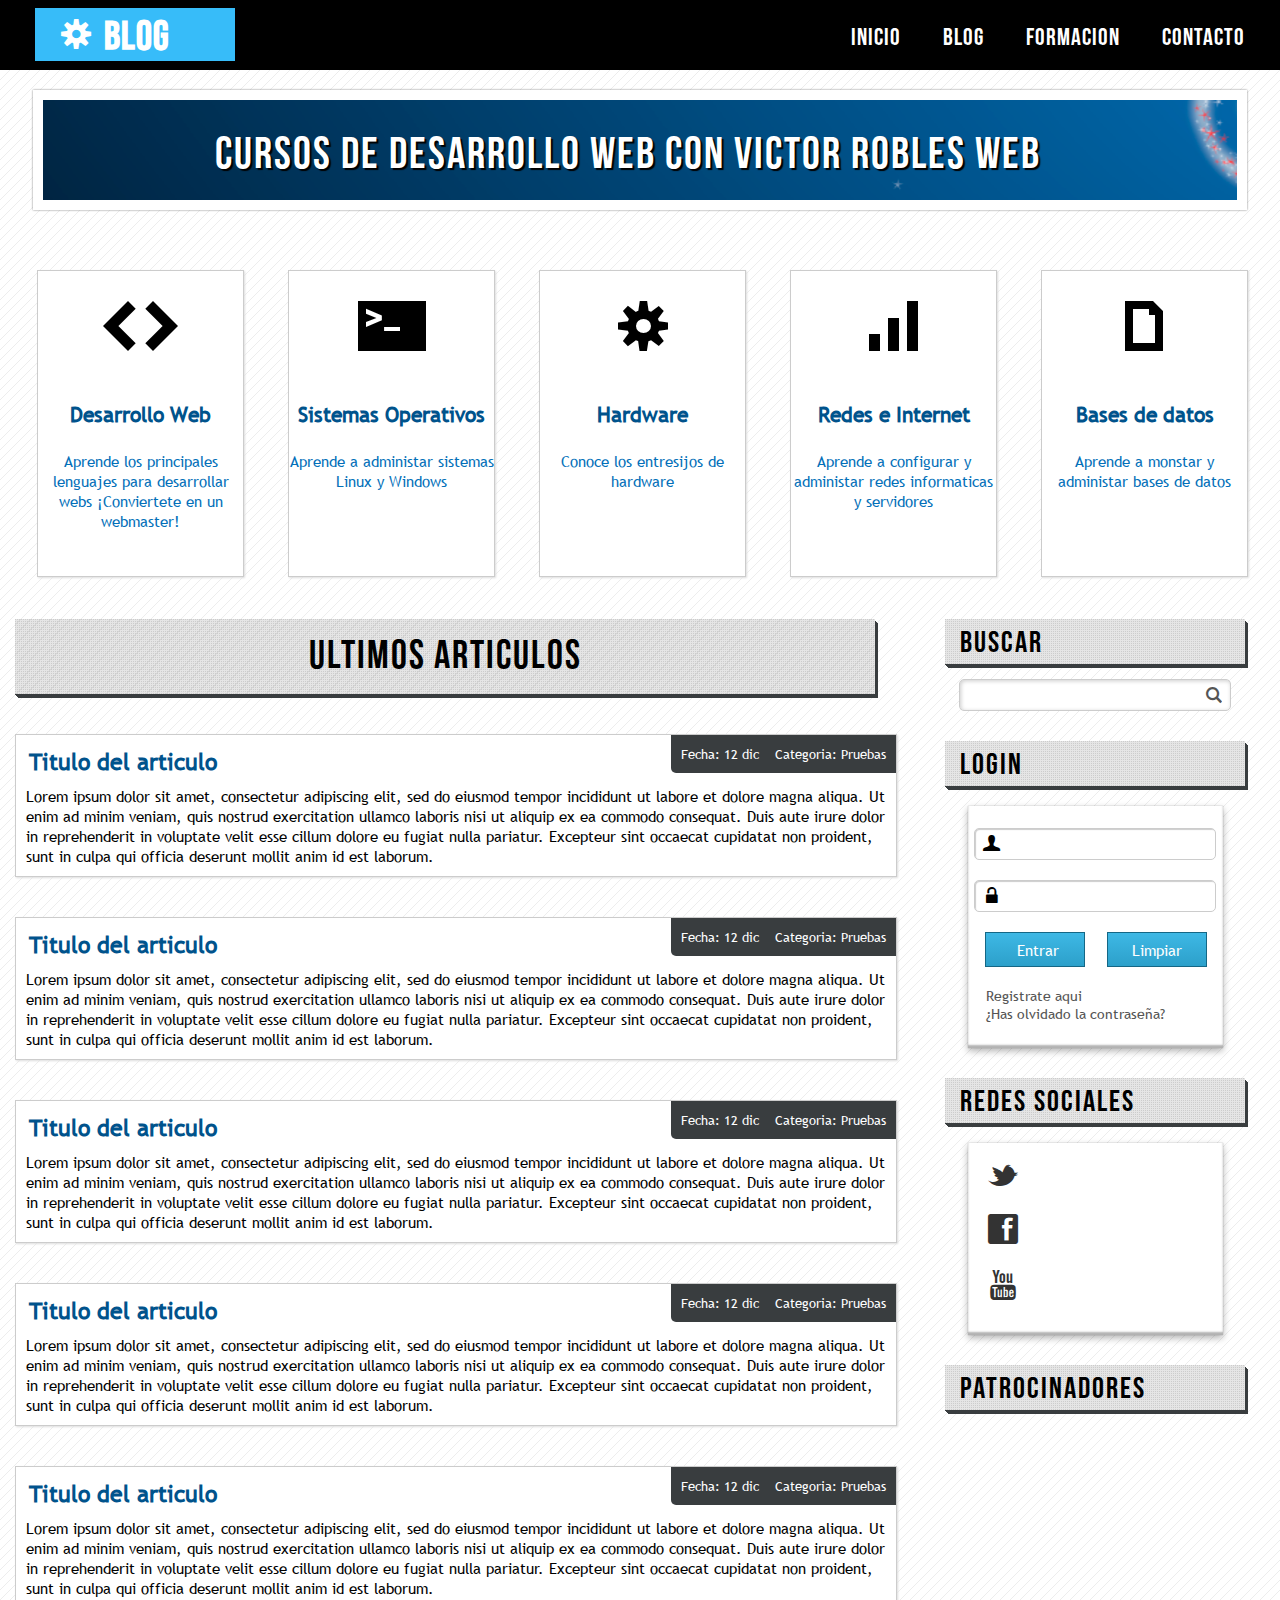
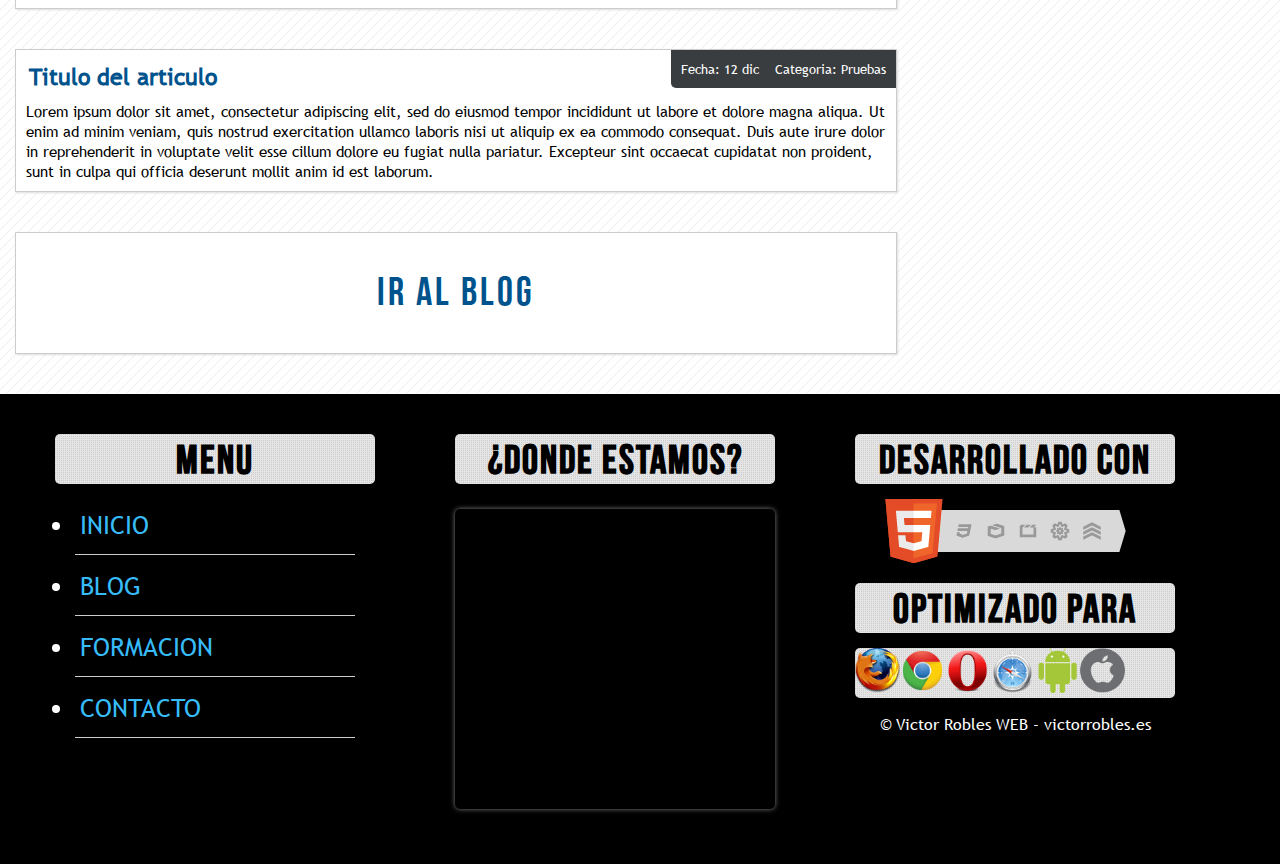
<file: Ejercicios/maquetacion-2/index.html>
<!DOCTYPE html>
<html lang="es">
<head>
    <meta charset="UTF-8">
    <meta http-equiv="X-UA-Compatible" content="IE=edge">
    <meta name="viewport" content="width=device-width, initial-scale=1.0">
    <title>Master en CSS - Victor Robles WEB</title>
    <link rel="icon" type="favicon/x-icon" href="img/supertux.png">
    <link rel="stylesheet" href="css/style.css">
</head>
<body>
        <!-- Inicio de cabecera -->
    <header id="header">
        <div class="wrap">
            <div id="logo">
                <span class="gear">S</span>
                <h3>BLOG</h3>
            </div>
            <nav id="menu">
                <ul>
                    <li><a href="#">INICIO</a></li>
                    <li><a href="#">BLOG</a></li>
                    <li><a href="#">FORMACION</a></li>
                    <li><a href="#">CONTACTO</a></li>
                </ul>
            </nav>
        </div>
    </header>
        <!-- Fin de cabecera -->

    <section class="wrap">
        <section id="info">
                <!-- Inicio de Banner -->
            <div id="banner">
                <h1>CURSOS DE DESARROLLO WEB CON VICTOR ROBLES WEB</h1>
            </div>
                <!-- Fin de Banner -->

                <!-- Inicio de Tarjetas -->
            <div id="cards">
                <div class="card">
                    <p class="icon">H</p>
                    <h2 class="category">Desarrollo Web</h2>
                    <p class="description">Aprende los principales lenguajes para desarrollar webs ¡Conviertete en un webmaster!</p>
                </div>
                <div class="card">
                    <p class="icon">_</p>
                    <h2 class="category">Sistemas Operativos</h2>
                    <p class="description">Aprende a administar sistemas Linux y Windows</p>
                </div>
                <div class="card">
                    <p class="icon">S</p>
                    <h2 class="category">Hardware</h2>
                    <p class="description">Conoce los entresijos de hardware</p>
                </div>
                <div class="card">
                    <p class="icon">u</p>
                    <h2 class="category">Redes e Internet</h2>
                    <p class="description">Aprende a configurar y administar redes informaticas y servidores</p>
                </div>
                <div class="card">
                    <p class="icon">a</p>
                    <h2 class="category">Bases de datos</h2>
                    <p class="description">Aprende a monstar y administar bases de datos</p>
                </div>
            </div>
                <!-- Fin de Tarjetas -->
        </section>

            <!-- Inicio de Barra Lateral -->
        <aside id="lateral">

            <h3>BUSCAR</h3>
            <div id="search">
                <form>
                    <input type="text">
                    <input type="button" value="L" class="icon">
                </form>
            </div>

            <h3>LOGIN</h3>
            <div id="login" class="aside-box">
                <form>
                    <label class="icon" id="user">U</label>
                    <input type="email">
                    <label class="icon" id="password">w</label>
                    <input type="password">
                    <input type="submit" value="Entrar">
                    <input type="reset" value="Limpiar">

                    <a href="#">Registrate aqui</a>
                    <a href="#">¿Has olvidado la contraseña?</a>
                </form>
            </div>

            <h3>REDES SOCIALES</h3>
            <div id="social" class="aside-box">
                <div class="twitter"><a class="icon" href="#">t</a></div>
                <div class="facebook"><a class="icon" href="#">f</a></div>
                <div class="youtube"><a class="icon" href="#">y</a></div>
            </div>

            <h3>PATROCINADORES</h3>
            <div class="sponsors" class="aside-box">

            </div>
        </aside>
            <!-- Fin de Barra Lateral -->

            <!-- Inicio de Articulos -->
        <section id="articles">
            <h2>Ultimos articulos</h2>
            <div class="clearfix"></div>
            <article>
                <div class="data">
                    <span>Fecha: 12 dic</span>
                    <span>Categoria: Pruebas</span>
                </div>
                <h4><a href="#">Titulo del articulo</a></h4>
                <p>Lorem ipsum dolor sit amet, consectetur adipiscing elit, sed do eiusmod tempor incididunt ut labore et dolore magna aliqua. Ut enim ad minim veniam, quis nostrud exercitation ullamco laboris nisi ut aliquip ex ea commodo consequat. Duis aute irure dolor in reprehenderit in voluptate velit esse cillum dolore eu fugiat nulla pariatur. Excepteur sint occaecat cupidatat non proident, sunt in culpa qui officia deserunt mollit anim id est laborum.</p>
            </article>
            <article>
                <div class="data">
                    <span>Fecha: 12 dic</span>
                    <span>Categoria: Pruebas</span>
                </div>
                <h4><a href="#">Titulo del articulo</a></h4>
                <p>Lorem ipsum dolor sit amet, consectetur adipiscing elit, sed do eiusmod tempor incididunt ut labore et dolore magna aliqua. Ut enim ad minim veniam, quis nostrud exercitation ullamco laboris nisi ut aliquip ex ea commodo consequat. Duis aute irure dolor in reprehenderit in voluptate velit esse cillum dolore eu fugiat nulla pariatur. Excepteur sint occaecat cupidatat non proident, sunt in culpa qui officia deserunt mollit anim id est laborum.</p>
            </article>
            <article>
                <div class="data">
                    <span>Fecha: 12 dic</span>
                    <span>Categoria: Pruebas</span>
                </div>
                <h4><a href="#">Titulo del articulo</a></h4>
                <p>Lorem ipsum dolor sit amet, consectetur adipiscing elit, sed do eiusmod tempor incididunt ut labore et dolore magna aliqua. Ut enim ad minim veniam, quis nostrud exercitation ullamco laboris nisi ut aliquip ex ea commodo consequat. Duis aute irure dolor in reprehenderit in voluptate velit esse cillum dolore eu fugiat nulla pariatur. Excepteur sint occaecat cupidatat non proident, sunt in culpa qui officia deserunt mollit anim id est laborum.</p>
            </article>
            <article>
                <div class="data">
                    <span>Fecha: 12 dic</span>
                    <span>Categoria: Pruebas</span>
                </div>
                <h4><a href="#">Titulo del articulo</a></h4>
                <p>Lorem ipsum dolor sit amet, consectetur adipiscing elit, sed do eiusmod tempor incididunt ut labore et dolore magna aliqua. Ut enim ad minim veniam, quis nostrud exercitation ullamco laboris nisi ut aliquip ex ea commodo consequat. Duis aute irure dolor in reprehenderit in voluptate velit esse cillum dolore eu fugiat nulla pariatur. Excepteur sint occaecat cupidatat non proident, sunt in culpa qui officia deserunt mollit anim id est laborum.</p>
            </article>
            <article>
                <div class="data">
                    <span>Fecha: 12 dic</span>
                    <span>Categoria: Pruebas</span>
                </div>
                <h4><a href="#">Titulo del articulo</a></h4>
                <p>Lorem ipsum dolor sit amet, consectetur adipiscing elit, sed do eiusmod tempor incididunt ut labore et dolore magna aliqua. Ut enim ad minim veniam, quis nostrud exercitation ullamco laboris nisi ut aliquip ex ea commodo consequat. Duis aute irure dolor in reprehenderit in voluptate velit esse cillum dolore eu fugiat nulla pariatur. Excepteur sint occaecat cupidatat non proident, sunt in culpa qui officia deserunt mollit anim id est laborum.</p>
            </article>
            <article>
                <div class="data">
                    <span>Fecha: 12 dic</span>
                    <span>Categoria: Pruebas</span>
                </div>
                <h4><a href="#">Titulo del articulo</a></h4>
                <p>Lorem ipsum dolor sit amet, consectetur adipiscing elit, sed do eiusmod tempor incididunt ut labore et dolore magna aliqua. Ut enim ad minim veniam, quis nostrud exercitation ullamco laboris nisi ut aliquip ex ea commodo consequat. Duis aute irure dolor in reprehenderit in voluptate velit esse cillum dolore eu fugiat nulla pariatur. Excepteur sint occaecat cupidatat non proident, sunt in culpa qui officia deserunt mollit anim id est laborum.</p>
            </article>
            <article id="blog">
                <a href="#">Ir al blog</a>
            </article>
        </section>
            <!-- Fin de Articulos -->
    </section>
        
        <!-- Inicio Pie de pagina  -->
    <div class="clearfix"></div>
    <footer id="footer">
        <div class="wrap">
            <div id="menu_footer">
                <h5>MENU</h5>
                <ul>
                    <li><a href="#">INICIO</a></li>
                    <li><a href="#">BLOG</a></li>
                    <li><a href="#">FORMACION</a></li>
                    <li><a href="#">CONTACTO</a></li>
                </ul>
            </div>

            <div id="location">
                <h5>¿DONDE ESTAMOS?</h5>
                <iframe src="https://www.google.com/maps/embed?pb=!1m18!1m12!1m3!1d194347.89542910652!2d-3.67953665!3d40.4379543!2m3!1f0!2f0!3f0!3m2!1i1024!2i768!4f13.1!3m3!1m2!1s0xd422997800a3c81%3A0xc436dec1618c2269!2sMadrid!5e0!3m2!1ses!2ses!4v1679346578802!5m2!1ses!2ses" width="600" height="450" style="border:0;" allowfullscreen="" loading="lazy" referrerpolicy="no-referrer-when-downgrade"></iframe>
            </div>

            <div id="info">
                <h5>Desarrollado con</h5>
                <p><img src="img/html5-badge-h-css3-graphics-multimedia-performance-semantics.png" alt="Foto"></p>
                
                <h5>Optimizado para</h5>
                <p id="browsers">
                    <a href="#"><img src="img/firefox-icon.png" alt="navegador" width="45px"></a>
                </p>
                <p id="browsers">
                    <a href="#"><img src="img/chrome.png" alt="navegador" width="45px"></a>
                </p>
                <p id="browsers">
                    <a href="#"><img src="img/Opera_256x256.png" alt="navegador" width="45px"></a>
                </p>
                <p id="browsers">
                    <a href="#"><img src="img/safari.png" alt="navegador" width="45px"></a>
                </p>
                <p id="browsers">
                    <a href="#"><img src="img/android.png" alt="navegador" width="45px"></a>
                </p>
                <p id="browsers">
                    <a href="#"><img src="img/ios.png" alt="navegador" width="45px"></a>
                </p>
            
                <h5>AUTOR</h5>
                <p>&copy; Victor Robles WEB - victorrobles.es</p>
            </div>
        </div>
    </footer>
        <!-- Fin Pie de pagina  -->

</body>
</html>
</file>
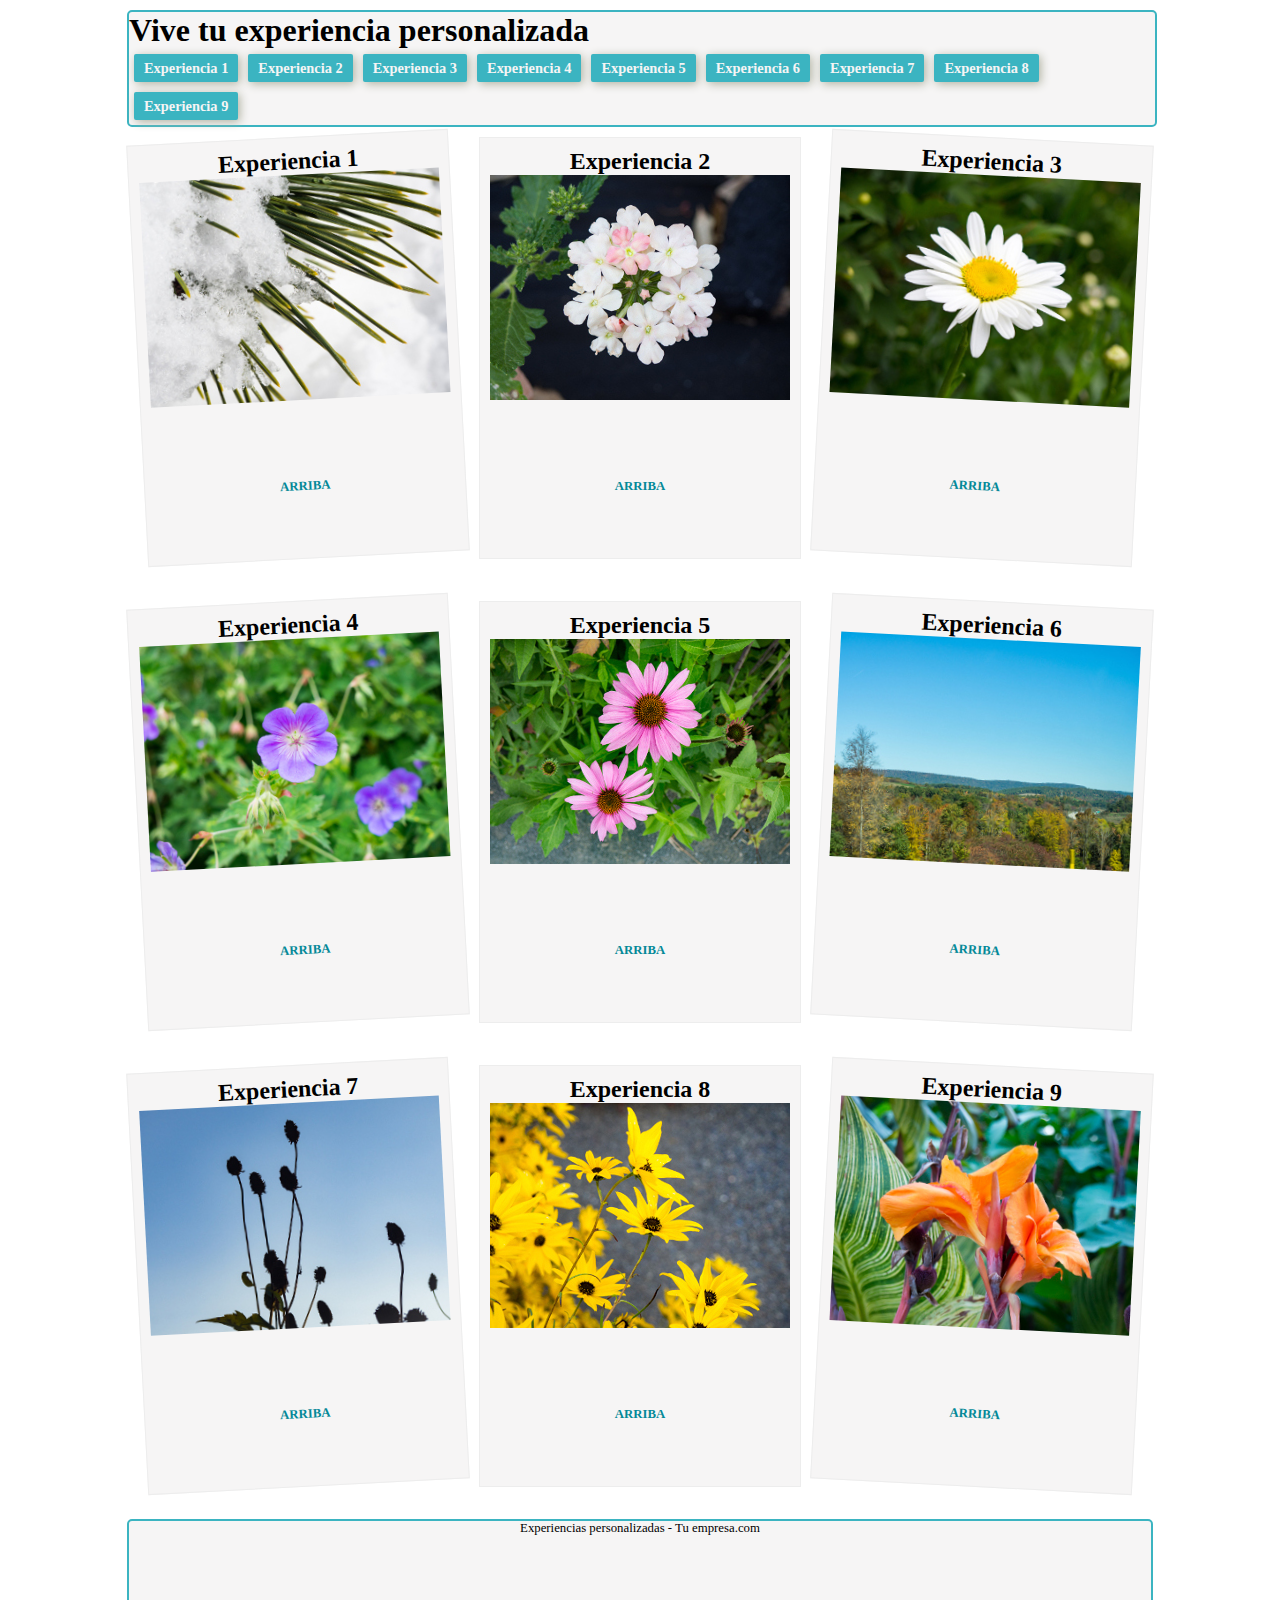
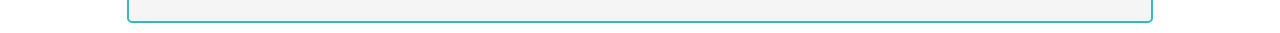
<file: Ejercicios/Examen de animaciones - Jose Almiron/Ejercicio 1/ejercicio1.html>
<!DOCTYPE html>
<html lang="en"><head>

  <meta http-equiv="Content-Type" content="text/html; charset=UTF-8">
  
  <meta name="viewport" content="width=device-width">
  <link href="css/estilos.css" rel="stylesheet" type="text/css"  />  
  <title>Ejercicio 1</title>

</head>
<body>
<main>
	<header>
		<h1 id="top">Vive tu experiencia personalizada</h1>
		<nav>
			<p><a href="#experiencia1">Experiencia 1</a></p>
			<p><a href="#experiencia2">Experiencia 2</a></p>
			<p><a href="#experiencia3">Experiencia 3</a></p>
			<p><a href="#experiencia4">Experiencia 4</a></p>
			<p><a href="#experiencia5">Experiencia 5</a></p>
			<p><a href="#experiencia6">Experiencia 6</a></p>
			<p><a href="#experiencia7">Experiencia 7</a></p>
			<p><a href="#experiencia8">Experiencia 8</a></p>
			<p><a href="#experiencia9">Experiencia 9</a></p>
		</nav>
		<div class="aclara"></div>
	</header>
	
	<section>
		<article id="experiencia1">
			<h2>Experiencia 1</h2>
			<img src="imagenes/img1.jpg">
			<p class="desc">Lorem ipsum dolor sit amet, consectetur adipiscing elit. Mauris in tincidunt felis. Class aptent taciti sociosqu ad litora torquent per conubia nostra, per inceptos himenaeos. </p>
			<p><a href="#top">ARRIBA</a></p>
		</article>

		<article id="experiencia2">
			<h2>Experiencia 2</h2>
			<img src="imagenes/img2.jpg">
			<p class="desc">Lorem ipsum dolor sit amet, consectetur adipiscing elit. Mauris in tincidunt felis. Class aptent taciti sociosqu ad litora torquent per conubia nostra, per inceptos himenaeos. </p>
			<p><a href="#top">ARRIBA</a></p>
		</article>

		<article id="experiencia3">
			<h2>Experiencia 3</h2>
			<img src="imagenes/img3.jpg">
			<p class="desc">Lorem ipsum dolor sit amet, consectetur adipiscing elit. Mauris in tincidunt felis. Class aptent taciti sociosqu ad litora torquent per conubia nostra, per inceptos himenaeos. </p>
			<p><a href="#top">ARRIBA</a></p>
		</article>

		<article id="experiencia4">
			<h2>Experiencia 4</h2>
			<img src="imagenes/img4.jpg">
			<p class="desc">Lorem ipsum dolor sit amet, consectetur adipiscing elit. Mauris in tincidunt felis. Class aptent taciti sociosqu ad litora torquent per conubia nostra, per inceptos himenaeos. </p>
			<p><a href="#top">ARRIBA</a></p>
		</article>

		<article id="experiencia5">
			<h2>Experiencia 5</h2>
			<img src="imagenes/img5.jpg">
			<p class="desc">Lorem ipsum dolor sit amet, consectetur adipiscing elit. Mauris in tincidunt felis. Class aptent taciti sociosqu ad litora torquent per conubia nostra, per inceptos himenaeos. </p>
			<p><a href="#top">ARRIBA</a></p>
		</article>

		<article id="experiencia6">
			<h2>Experiencia 6</h2>
			<img src="imagenes/img6.jpg">
			<p class="desc">Lorem ipsum dolor sit amet, consectetur adipiscing elit. Mauris in tincidunt felis. Class aptent taciti sociosqu ad litora torquent per conubia nostra, per inceptos himenaeos. </p>
			<p><a href="#top">ARRIBA</a></p>
		</article>
		<article id="experiencia7">
			<h2>Experiencia 7</h2>
			<img src="imagenes/img7.jpg">
			<p class="desc">Lorem ipsum dolor sit amet, consectetur adipiscing elit. Mauris in tincidunt felis. Class aptent taciti sociosqu ad litora torquent per conubia nostra, per inceptos himenaeos. </p>
			<p><a href="#top">ARRIBA</a></p>
		</article>
		<article id="experiencia8">
			<h2>Experiencia 8</h2>
			<img src="imagenes/img8.jpg">
			<p class="desc">Lorem ipsum dolor sit amet, consectetur adipiscing elit. Mauris in tincidunt felis. Class aptent taciti sociosqu ad litora torquent per conubia nostra, per inceptos himenaeos. </p>
			<p><a href="#top">ARRIBA</a></p>
		</article>
		<article id="experiencia9">
			<h2>Experiencia 9</h2>
			<img src="imagenes/img9.jpg">
			<p class="desc">Lorem ipsum dolor sit amet, consectetur adipiscing elit. Mauris in tincidunt felis. Class aptent taciti sociosqu ad litora torquent per conubia nostra, per inceptos himenaeos. </p>
			<p><a href="#top">ARRIBA</a></p>
		</article>

	</section>
	
	<footer>Experiencias personalizadas - Tu empresa.com</footer>
</main>

</body>

</html>
</file>
<file: Ejercicios/maquetacion-2/css/style.css>
/* Fuentes */
@font-face {
    font-family: "TrebuchetMS";
    src: url('fonts/TrebuchetMS.ttf');
    font-weight: normal;
    font-style: normal;
}

@font-face {
    font-family: "BebasNeue";
    src: url('fonts/BebasNeue.otf');
    font-weight: normal;
    font-style: normal;
}

@font-face {
    font-family: "WebSymbolsRegular";
    src: url('fonts/websymbols-regular-webfont.eot');
    src: url('fonts/websymbols-regular-webfont.eot?#iefix') format('embedded-opentype'),
        url('fonts/websymbols-regular-webfont.woff') format('woff'),
        url('fonts/websymbols-regular-webfont.ttf') format('truetype'),
        url('fonts/websymbols-regular-webfont.svg#WebSymbolsRegular') format('svg');
    font-weight: normal;
    font-style: normal;
}

/* Estilos generales */
* {
    margin: 0px;
    padding: 0px;
}

body {
    background: url('../img/pattern.png');
}

.wrap {
    width: 1250px;
    margin: 0 auto;
}

.gear, .icon {
    font-family: 'WebSymbolsRegular';
}

.clearfix {
    float: none;
    clear: both;
}

/* Estilos dpara cabecera */
#header {
    width: 100%;
    height: 70px;
    background-color: black;
    font-family: 'BebasNeue';
    color: white;
}

#logo {
    float: left;
    width: 200px;
    background-color: #37bcf9;
    text-align: center;
    margin-top: 8px;
    margin-left: 20px;
    letter-spacing: 1px;
    cursor: pointer;
    overflow: hidden;
    transition: all 300ms;
}

#logo .gear {
    display: block;
    float: left;
    font-size: 30px;
    margin-top: 8px;
    margin-left: 26px;
}

#logo h3 {
    display: block;
    float: right;
    font-size: 40px;
    margin-top: 5px;
    margin-right: 65px;
    transition: all 300ms;
}

#menu {
    float: right;
    height: 70px;
    background-color: transparent;
}

#menu ul li {
    font-size: 24px;
    display: inline-block;
    margin: 0px 20px 0px 20px;
    letter-spacing: 1px;
    line-height: 75px;
}

#menu ul li a {
    display: block;
    color: white;
    text-decoration: none;
    transition: all 200ms;
}

#menu ul li a:hover {
    color: #37bcf9;
    transform: scale(1.2, 1.2);
}

/* Estilos para el banner */
#banner {
    width: 95.5%;
    height: 100px;
    border: 10px solid white;
    box-shadow: 0px 0px 02px gray;
    background: url('../img/bakbaner.png');
    background-position: -200px -200px;
    margin: 20px auto;
}

#banner h1 {
    display: block;
    width: 850px;
    font-family: 'BebasNeue';
    color: white;
    font-size: 45px;
    font-weight: normal;
    text-shadow: 2px 2px 1px black;
    letter-spacing: 2px;
    margin: 27px auto;
}

/* Estilos de tarjetas */
.card {
    float: left;
    width: 205px;
    height: 305px;
    border: 1px solid #ccc;
    box-shadow: 1px 1px 2px #ddd;
    background-color: white;
    cursor: pointer;
    overflow: hidden;
    margin: 22px;
    margin-top: 40px;
}

.card:last-child {
    margin-right: 0px;
}

.card .icon {
    display: block;
    width: 100%;
    height: 130px;
    font-size: 50px;
    line-height: 110px;
    text-align: center;
    margin: 0px auto;
}

.card .category {
    width: 100%;
    height: 50px;
    font-family: 'TrebuchetMS';
    font-size: 21px;
    font-weight: bold;
    text-align: center;
    color: #00538c;
}

.card .description {
    font-family: 'TrebuchetMS';
    text-align: center;
    color: #0370b9;
    font-size: 15px;
}

/* Estilos para Barra Lateral */
#lateral {
    width: 300px;
    min-height: 1200px;
    font-family: 'TrebuchetMS';
    float: right;
    margin: 20px;
}

aside h3 {
    display: block;
    width: auto;
    height: 45px;
    line-height: 49px;
    background: url('../img/pxgray.png'), white;
    box-shadow: 0px 1px 0px #393d3f, 1px 2px 0px #393d3f, 2px 3px 0px #393d3f, 3px 4px 0px #393d3f;
    font-size: 30px;
    font-family: 'BebasNeue';
    font-weight: normal;
    letter-spacing: 2px;
    padding-left: 15px;
    margin-top: 30px;
    margin-bottom: 15px;
}

#lateral h3:first-child {
    margin-top: 0px;
}

#search {
    width: 90%;
    height: 30px;
    margin: 10px auto;
    background-color: white;
    border-radius: 5px;
    border: 1px solid #ccc;
    box-shadow: 1px 1px 4px #ccc inset;
}

#lateral input[type="text"] {
    width: 85%;
    height: 30px;
    border: none;
    padding-left: 5px;
    border-radius: 5px;
    background-color: transparent;
    color: #ccc;
    transition: all 300ms;
}

#lateral input[type="text"]:focus {
    color: #555;
}

#lateral input[type="button"],
#lateral input[type="submit"] {
    height: 30px;
    cursor: pointer;
    font-size: 16px;
    background-color: transparent;
    border: none;
    border-left: 1px slid #ccc;
    color: #555;
    padding-left: 6px;
}

.aside-box {
    width: 85%;
    height: 240px;
    margin: 0px auto;
    margin-top: 20px;
    padding-top: 2px;
    background: white;
    box-shadow: 0px 0px 1px rgba(0, 0, 0, 0.3), 0px 3px 7px rgba(0, 0, 0, 0.3), 0px 0px 0px white inset, 0px -3px 2px rgba(0, 0, 0, 0.3) inset;
}

#login input[type="email"],
#login input[type="password"] {
    display: block;
    margin: 0 auto;
    width: 82%;
    height: 30px;
    border: 1px solid #ccc;
    box-shadow: 1px 1px 1px #ccc inset;
    border-radius: 5px;
    margin-top: 20px;
    padding-left: 30px;
    color: gray;
}

#login input[type="email"]:focus,
#login input[type="password"]:focus {
    color: #555;
    box-shadow: 1px 1px 1px gray inset;
}

#login #user,
#login #password {
    text-align: center;
    display: block;
    position: absolute;
    margin-left: 15px;
    margin-top: 6px;
    height: 30px;
}

#login #password {
    margin-left: 18px;
    margin-top: 25px;
    font-size: 20px;
}

#login input[type="submit"],
#login input[type="button"],
#login input[type="reset"],
#login button {
    text-align: center;
    width: 100px;
    height: 35px;
    margin-top: 20px;
    color: white;
    background: linear-gradient(to bottom, #3eb8e5 0%, #2ca0ca 100%);
    border: 1px solid #156785;
    border-radius: 0px;
    cursor: pointer;
    font-size: 15px;
    font-family: 'TrebuchetMS';
    font-weight: lighter;
    margin-left: 17px;
    transition: all 300ms;
    margin-bottom: 20px;
}

#login input[type="submit"]:hover,
#login input[type="button"]:hover,
#login input[type="reset"]:hover,
#login button:hover {
    box-shadow: 0px 0px 3px gray;
}

#login a {
    display: block;
    font-size: 14px;
    text-decoration: none;
    margin-left: 18px;
    color: #555;
}
#login a:hover {
    text-decoration: underline;
    color: #2f78bc;
}

#social {
    height: 190px;
}

#social a {
    display: block;
    color: #333;
    text-decoration: none;
    font-size: 30px;
    margin-left: 20px;
    margin-top: 10px;
    margin-bottom: 20px;
}

/* Estilos de articulos */

#articles {
    width: 860px;
    float: left;
}

#articles h2 {
    display: block;
    width: 100%;
    height: 75px;
    line-height: 75px;
    text-align: center;
    font-family: 'BebasNeue';
    font-size: 40px;
    font-weight: normal;
    letter-spacing: 2px;
    background: url('../img/pxgray.png');
    box-shadow: 0px 1px 0px #393d3f, 1px 2px 0px #393d3f, 2px 3px 0px #393d3f, 3px 4px 0px #393d3f;
    margin: 0px auto;
    margin-top: 20px;
    margin-bottom: 20px;
}

#articles article {
    width: 100%;
    height: auto;
    border: 1px solid #ccc;
    margin: 40px auto;
    padding: 10px;
    font-family: 'TrebuchetMS';
    background-color: white;
    color: black;
    box-shadow: 1px 1px 2px #ddd;
}

#articles article h4 {
    display: block;
    font-size: 23px;
    margin: 3px;
}

#articles article h4 a {
    text-decoration: none;
    color: #00538c;
}

#articles article h4 a:hover {
    text-decoration: underline;
}

#articles .data {
    float: right;
    background-color: #393d3f;
    color: white;
    height: 30px;
    line-height: 30px;
    margin: -10px;
    padding: 4px;
    font-size: 13px;
    border-radius: 0px 0px 0px 5px;
}

#articles .data span {
    margin: 6px;
}

#articles article p {
    margin-top: 10px;
    margin-top: 10px;
    font-size: 15px;
}

#blog {
    height: 100px;
    margin-top: 60px;
    line-height: 100px;
    text-align: center;
}

#blog a {
    display: block;
    font-family: 'BebasNeue';
    font-size: 40px;
    letter-spacing: 3px;
    color: #00538c;
    text-decoration: none;
}

/* Estilos para el footer */
#footer {
    width: 100%;
    height: 470px;
    background-color: black;
    color: white;
    overflow: hidden;
}
#footer .wrap > div {
    float: left;
    width: 320px;
    height: 370px;
    margin: 40px;
    text-align: center;
    color: white;
    font-family: 'TrebuchetMS';
}

#footer a {
    text-decoration: none;
    color: #37bcf9;
    transition: all 300ms;
}

#footer h5 {
    display: block;
    background: url('../img/pxgray.png'), white;
    height: 50px;
    letter-spacing: 2px;
    text-align: center;
    font-family: 'BebasNeue';
    font-size: 40px;
    line-height: 55px;
    color: black;
    border-radius: 5px;
    margin-bottom: 15px;
}

#footer ul {
    text-align: left;
    margin: 20px;
    font-size: 25px;
}

#footer ul li {
    margin-top: 10px;
    padding: 5px;
    border-bottom: 1px solid #ccc;
}

#footer ul li a {
    display: block;
    height: 40px;
}

#footer iframe {
    width: 100%;
    height: 300px;
    margin-top: 10px;
    border-radius: 5px;
    border: 5px solid white;
    box-shadow: 0px 0px 5px gray;
}

#footer img {
    margin-bottom: 15px;
}

#footer #browsers {
    float: left;
    width: 45px;
}
</file>
<file: Ejercicios/Examen de animaciones - Jose Almiron/Ejercicio 1/css/estilos.css>
* {margin: 0px;
   padding: 0px;}
   
   
   /* COLORES
		
#048998: TURQUESA OSCURO
#3bb4c1: TURQUESA CLARO
#e3e3e3: GRIS CLARO
#f6f5f5: VEIS CLARO

   
   */
   
/* Estructura general de la página */
main{ 
      margin:0 auto; 
	  max-width:1026px; 
	  //background-color: #f6f5f5;
	}
	
/* Cabecera y barra de navegación */
header{
	display: block;
	width: 100%;
	background-color: #f6f5f5;
	border-radius: 5px;
	border: 2px solid #3bb4c1;
	margin-top: 10px;
}
	
.aclara{clear:both;}

nav{
  float: right;
  margin-right: 15px;
  margin-bottom: 0px;
}

nav p {
	float: left;
	margin: 5px;
	padding: 5px 10px;
	background-color: #3bb4c1;
	border-radius: 2px;
	box-shadow: 2px 2px 10px #b1b3a2;
}

nav p a  {
	text-decoration: none;
	font-weight: bold;
	font-family: Verdana;
	font-size: 0.9em;
	color: #f6f5f5;
	}
	
	
/* Reglas para la zona central de artículos */
section {
	clear: both;
}


article{
	margin: 10px;
	padding: 10px;
	margin-bottom:2em;
	background-color: #f6f5f5;
	border: 1px solid #ededed;
	width:300px;
	height: 400px;
	float: left;
	}
	
article p {text-align: center;}
article h2{
	text-align: center;	
}

article a{
	font-family: Verdana;
	font-weight: bold;
	font-size: 0.8em;
	color: #048998;
	text-decoration: none;
}


.desc {
	opacity: 0;
	text-align: justify;
}




/*ESTILOS PARA EL PIE*/

footer{
	display: block;
	height: 100px;
	background-color: #f6f5f5;
	margin-bottom: 10px;
	border-radius: 5px;
	border: 2px solid #3bb4c1;
	clear: both;
	font-size:0.8em;
	text-align: center;
}

/* 1.  Al pasar el ratón por encima de los botones se pone una sombra de color blanco y 
tamaño 0px y un valor de difuminación de 2px. Duración 250 ms y retardo de 250ms.
*/
header nav p {
	transition: box-shadow 250ms ease-in-out 250ms;
}
header nav p:hover {
	box-shadow: 0px 2px 2px white;
}

/* 2. Cuando se pulsa el botón correspondiente en la barra de navegación, se les pone el borde de color
#048998, el color de fondo #ffffef, y una sombra de color #000, difuminada en 15px y separa en tres
píxeles del eje horizontal y cinco del vertical. Se aplica cada cambio durante 0.5 segundos y se van
haciendo de manera consecutiva, es decir, primero el borde, luego el color de fondo y luego la sombra
(no son simultáneos).  */
section > article {
	transition: all 0.5s ease;
}

section > article:target {
	border: solid 1px #048998;
  	background-color: #ffffef;
  	box-shadow: 3px 5px 15px #000;
}

/* 3. Los artículos de la primera columna giran tres grados a la izquierda, los de la 
segunda columna no giran y los de la tercera columna giran a la derecha (esta parte se 
hace con pseudoclases nth-child(3n-2) nthchild(3n-1) y nth-child(3n)). El cambio se hace 
durante 2 segundos */
section > article {
	transition: transform 2s ease;
}

section > article:nth-child(3n-2) {
	transform: rotate(-3deg);
}

section > article:nth-child(3n) {
	transform: rotate(3deg);
}

/* 4. En principio la descripción de los artículos no se ve, aparece a lo largo de dos segundos, 
con un inicio lento, cuando se pasa el ratón por encima del artículo correspondiente. */
section > article .desc {
	transition: opacity 2s ease;
}

section > article:hover .desc {
	opacity: 100%;
}
</file>
